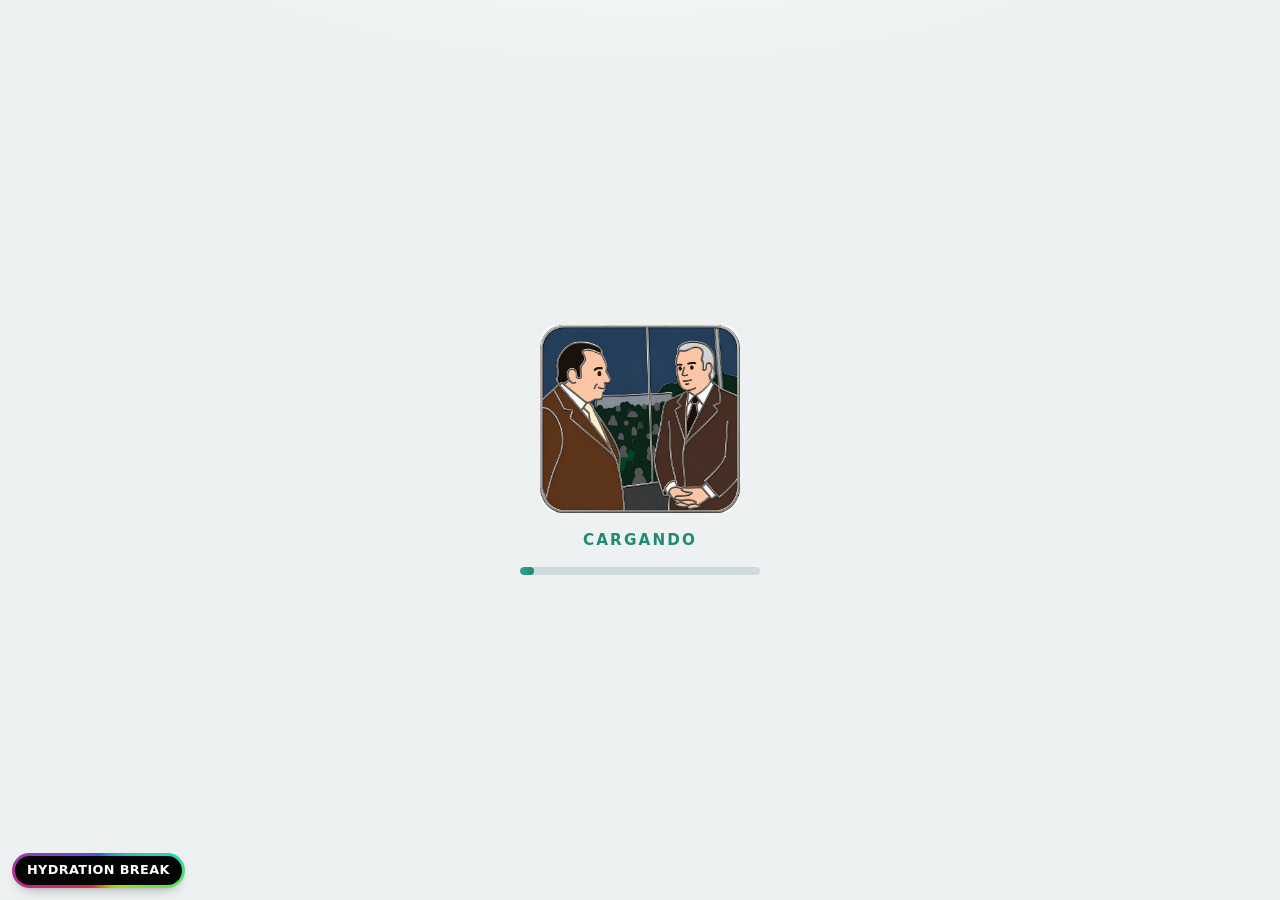
<file: index.html>
<!DOCTYPE html>
<html lang="es">
<head>
  <meta charset="UTF-8">
  <meta name="viewport" content="width=device-width, initial-scale=1">
  <title>Prode Mundial | Iveco 2013</title>
  <link rel="stylesheet" href="style.css?v=25">
  <script src="theme.js?v=4"></script>
  <script src="loader.js?v=4"></script>
</head>
<body>

  <div id="loader" class="loader">
    <div class="loader__box">
      <img class="loader__img" src="img/carga.png" alt="">
      <p class="loader__text">Cargando</p>
      <div class="loader__bar"><span class="loader__fill"></span></div>
      <div class="loader__banner">HYDRATION BREAK</div>
    </div>
  </div>

  <header class="site-header">
    <div class="wrap">
      <div class="brand">
        <span class="brand__logo">🏆</span>
        <div>
          <h1 class="brand__title">Prode Mundial | Iveco 2013</h1>
          <p class="brand__subtitle">Pronósticos · Mundial 2026 ⭐⭐⭐</p>
        </div>
      </div>
      <button class="theme-toggle" type="button" aria-label="Cambiar tema">🌙</button>
      <button class="nav-toggle" aria-label="Menú" aria-expanded="false" aria-controls="site-nav">☰</button>
      <nav class="site-nav" id="site-nav">
        <a class="site-nav__link is-active" href="index.html">🏆 Home</a>
        <a class="site-nav__link" href="calendario.html">📅 Calendario</a>
        <a class="site-nav__link" href="resultados.html">📊 Resultados</a>
        <a class="site-nav__link" href="especiales.html">⭐ Especiales</a>
      </nav>
    </div>
  </header>

  <main class="wrap">

    <div id="live-slot"></div>

    <section class="card">
      <div class="card__head">
        <h2 class="card__title">Tabla General</h2>
        <span class="card__hint">Acumulado de todas las fechas + especiales</span>
      </div>
      <div id="general" class="tabla-scroll"></div>
    </section>

    <section class="card">
      <div class="card__head">
        <h2 class="card__title">Ranking por Fecha</h2>
        <div class="select-wrap">
          <select id="fechaSelect" class="select">
            <option>Fecha 1</option>
            <option>Fecha 2</option>
            <option selected>Fecha 3</option>
            <option>Play Off</option>
          </select>
        </div>
      </div>
      <div id="fechaRanking" class="tabla-scroll"></div>
    </section>

    <section class="card">
      <div class="card__head">
        <h2 class="card__title">Pronósticos</h2>
        <span class="card__hint">Verde = acierto · Rojo = error</span>
      </div>
      <div id="pronosticos" class="tabla-scroll"></div>
    </section>

    <section class="card">
      <div class="card__head">
        <h2 class="card__title">Predicciones</h2>
        <span class="card__hint">% según los pronósticos</span>
      </div>
      <div id="probabilidades" class="tabla-scroll"></div>
    </section>

  </main>

  <script src="paises.js?v=19"></script>
  <script src="live.js?v=19"></script>
  <script src="app.js?v=6"></script>
  <script src="nav.js?v=4"></script>

</body>
</html>
</file>
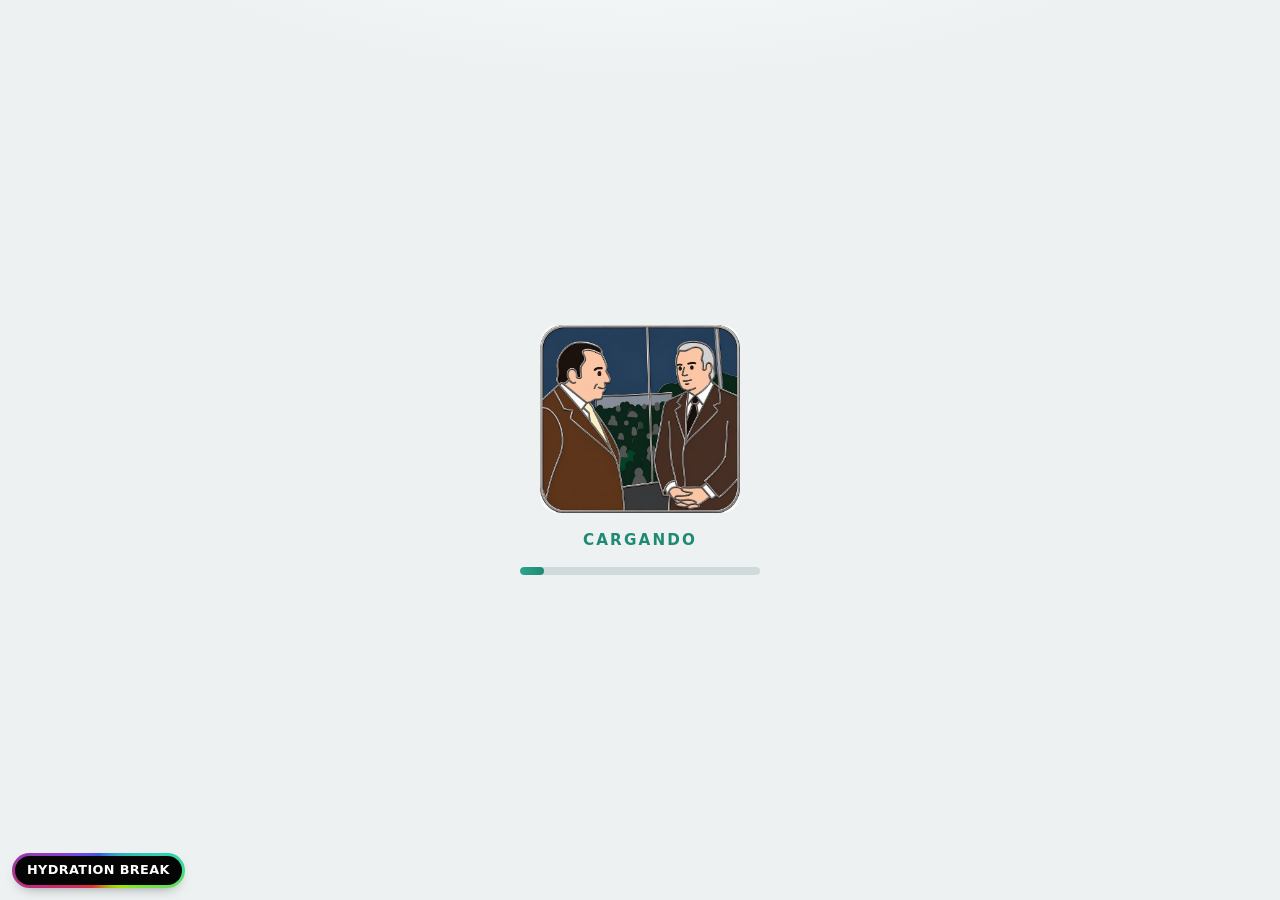
<file: especiales.html>
<!DOCTYPE html>
<html lang="es">
<head>
  <meta charset="UTF-8">
  <meta name="viewport" content="width=device-width, initial-scale=1">
  <title>Especiales · Prode Mundial | Iveco 2013</title>
  <link rel="stylesheet" href="style.css?v=25">
  <script src="theme.js?v=4"></script>
  <script src="loader.js?v=4"></script>
</head>
<body>

  <div id="loader" class="loader">
    <div class="loader__box">
      <img class="loader__img" src="img/carga.png" alt="">
      <p class="loader__text">Cargando</p>
      <div class="loader__bar"><span class="loader__fill"></span></div>
      <div class="loader__banner">HYDRATION BREAK</div>
    </div>
  </div>

  <header class="site-header">
    <div class="wrap">
      <div class="brand">
        <span class="brand__logo">⭐</span>
        <div>
          <h1 class="brand__title">Especiales</h1>
          <p class="brand__subtitle">Predicciones del Mundial</p>
        </div>
      </div>
      <button class="theme-toggle" type="button" aria-label="Cambiar tema">🌙</button>
      <button class="nav-toggle" aria-label="Menú" aria-expanded="false" aria-controls="site-nav">☰</button>
      <nav class="site-nav" id="site-nav">
        <a class="site-nav__link" href="index.html">🏆 Home</a>
        <a class="site-nav__link" href="calendario.html">📅 Calendario</a>
        <a class="site-nav__link" href="resultados.html">📊 Resultados</a>
        <a class="site-nav__link is-active" href="especiales.html">⭐ Especiales</a>
      </nav>
    </div>
  </header>

  <main class="wrap">
    <p class="esp-note">⭐ Predicciones especiales · suman a la Tabla General</p>
    <div id="especiales"></div>
  </main>

  <script src="paises.js?v=5"></script>
  <script src="especiales.js?v=8"></script>
  <script src="nav.js?v=4"></script>

</body>
</html>
</file>
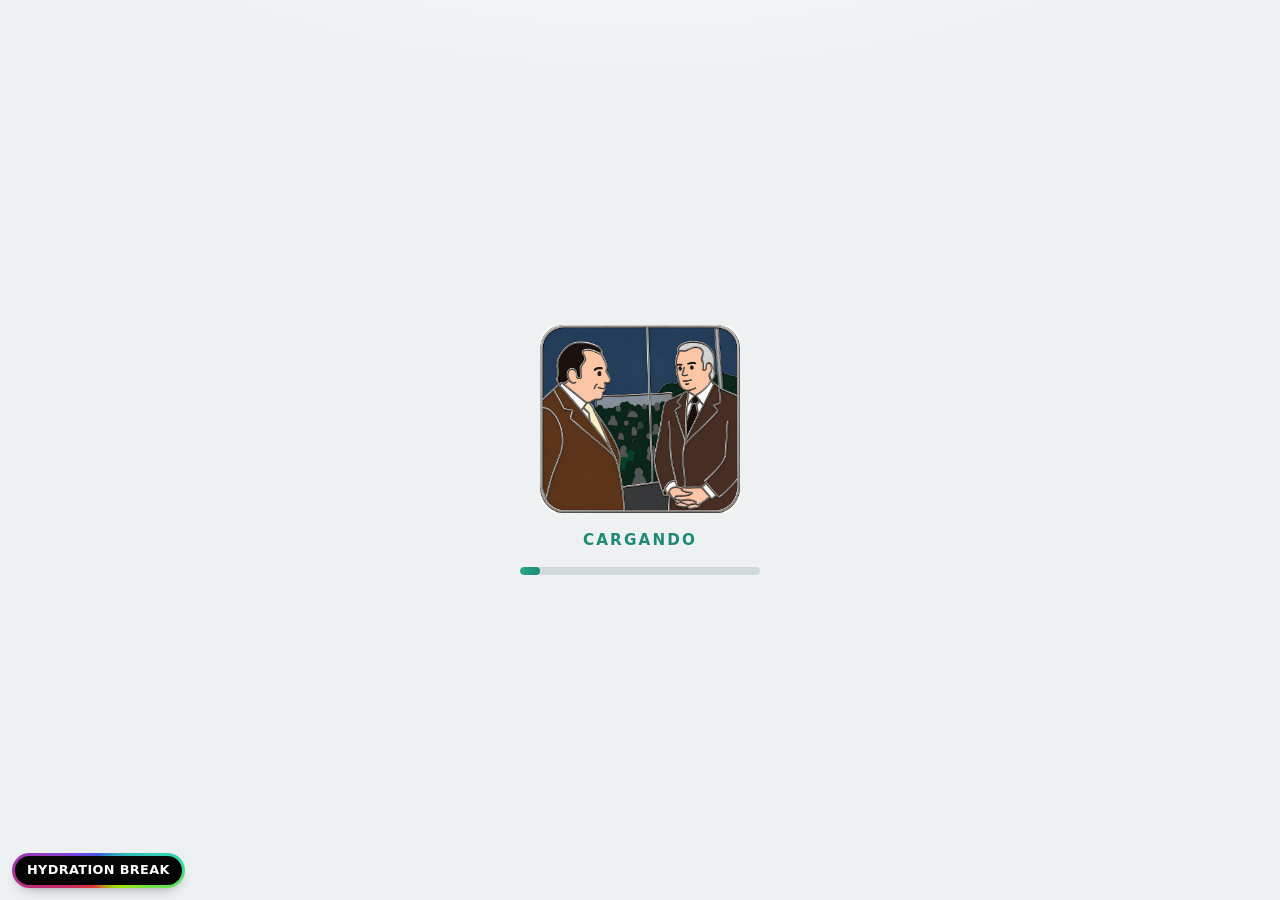
<file: resultados.html>
<!DOCTYPE html>
<html lang="es">
<head>
  <meta charset="UTF-8">
  <meta name="viewport" content="width=device-width, initial-scale=1">
  <title>Resultados · Prode Mundial | Iveco 2013</title>
  <link rel="stylesheet" href="style.css?v=25">
  <script src="theme.js?v=4"></script>
  <script src="loader.js?v=4"></script>
</head>
<body>

  <div id="loader" class="loader">
    <div class="loader__box">
      <img class="loader__img" src="img/carga.png" alt="">
      <p class="loader__text">Cargando</p>
      <div class="loader__bar"><span class="loader__fill"></span></div>
      <div class="loader__banner">HYDRATION BREAK</div>
    </div>
  </div>

  <header class="site-header">
    <div class="wrap">
      <div class="brand">
        <span class="brand__logo">📊</span>
        <div>
          <h1 class="brand__title">Resultados</h1>
          <p class="brand__subtitle">Partidos terminados · Mundial 2026</p>
        </div>
      </div>
      <button class="theme-toggle" type="button" aria-label="Cambiar tema">🌙</button>
      <button class="nav-toggle" aria-label="Menú" aria-expanded="false" aria-controls="site-nav">☰</button>
      <nav class="site-nav" id="site-nav">
        <a class="site-nav__link" href="index.html">🏆 Home</a>
        <a class="site-nav__link" href="calendario.html">📅 Calendario</a>
        <a class="site-nav__link is-active" href="resultados.html">📊 Resultados</a>
        <a class="site-nav__link" href="especiales.html">⭐ Especiales</a>
      </nav>
    </div>
  </header>

  <main class="wrap">

    <div id="live-slot"></div>

    <p class="res-note">📊 Resultados de partidos terminados · 🟢 pegó el resultado · 🔴 erró</p>
    <div id="resultados"></div>

  </main>

  <script src="paises.js?v=19"></script>
  <script src="live.js?v=19"></script>
  <script src="calendario.js?v=6"></script>
  <script src="resultados.js?v=2"></script>
  <script src="nav.js?v=4"></script>

</body>
</html>
</file>
<file: style.css>
/* ============================================================
   Prode Mundial — mini design system (vanilla, sin build)
   ============================================================ */

/* ---------------------------------------------------------
   1. Tokens
   --------------------------------------------------------- */
:root{
  /* Tipografía del sistema (sin CDN) */
  --font: system-ui, -apple-system, "Segoe UI", Roboto, Ubuntu,
          Cantarell, "Helvetica Neue", Arial, sans-serif;

  /* Neutros — paleta clara: Almond Silk #EBD4CB · Iron Grey #4A5759 · Seagrass #2CA58D */
  --bg:        #edf1f1;   /* gris claro neutro (familia Iron Grey, sin rosa) */
  --surface:   #ffffff;
  --surface-2: #f4f7f7;   /* zebra */
  --ink:       #2c3839;
  --ink-soft:  #4a5759;   /* Iron Grey */
  --line:      #e2e8e8;
  --line-2:    #d0dada;

  /* Acento: verde "seagrass" */
  --brand:    #2ca58d;    /* Seagrass */
  --brand-2:  #1f8a74;
  --brand-bg: #e2f4ee;

  /* Header de tablas (Iron Grey) */
  --th-bg:  #4a5759;
  --th-ink: #f2ece8;

  /* Estados (fondo suave + texto de alto contraste) */
  --ok-bg:   #d2f0e4;  --ok-ink:   #11604a;
  --bad-bg:  #f8d8d2;  --bad-ink:  #8a2f24;
  --pend-bg: #efe5df;  --pend-ink: #6f6660;

  /* Podio */
  --gold:   #c79a1e;  --gold-bg:   #f7edcb;
  --silver: #8a97a8;  --silver-bg: #eef1f4;
  --bronze: #b5742a;  --bronze-bg: #f4e2d2;

  /* Espaciado */
  --sp-1:4px; --sp-2:8px; --sp-3:12px; --sp-4:16px; --sp-5:24px; --sp-6:32px;

  /* Radios */
  --r-sm:8px; --r:12px; --r-lg:18px;

  /* Sombras */
  --sh-sm: 0 1px 2px rgba(15,23,42,.05), 0 1px 1px rgba(15,23,42,.04);
  --sh:    0 8px 24px -10px rgba(15,23,42,.25);

  /* Layout */
  --maxw: 920px;
}

/* ---------------------------------------------------------
   1b. Modo oscuro
   Paleta: Ink Black #0E131F · Ebony #697268 · Icy Blue #ADD9F4
           Old Rose #DB7F8E · Green Yellow #C2F970
   --------------------------------------------------------- */
[data-theme="dark"]{
  --bg:        #0E131F;   /* Ink Black */
  --surface:   #161d2b;
  --surface-2: #1f2838;

  --ink:       #e9eff6;
  --ink-soft:  #99a39a;   /* Ebony aclarado para legibilidad */
  --line:      #2b3343;
  --line-2:    #3b4559;

  --brand:    #C2F970;    /* Green Yellow — acento principal */
  --brand-2:  #ADD9F4;    /* Icy Blue — acento claro (texto/números) */
  --brand-bg: #1b2538;    /* azul-noche tenue (hover, chips) */

  --th-bg:  #0a0f18;
  --th-ink: #cfd8e2;

  --ok-bg:   #233a18;  --ok-ink:   #C2F970;   /* acierto = lima */
  --bad-bg:  #3e2027;  --bad-ink:  #DB7F8E;   /* error = old rose */
  --pend-bg: #1f2838;  --pend-ink: #8a93a2;

  --gold:   #e2b13c;  --gold-bg:   #3a3318;
  --silver: #aeb9c4;  --silver-bg: #2a3340;
  --bronze: #cd8a44;  --bronze-bg: #3a2d1d;

  --sh-sm: 0 1px 2px rgba(0,0,0,.45), 0 1px 1px rgba(0,0,0,.35);
  --sh:    0 8px 24px -10px rgba(0,0,0,.75);
}
/* Fondos con color "hardcodeado" que hay que reemplazar en oscuro */
[data-theme="dark"] body{
  background:radial-gradient(1100px 520px at 50% -240px,#1a2742 0%,var(--bg) 60%);
}
[data-theme="dark"] .site-header{
  background:linear-gradient(135deg,#0E131F 0%,#1b2740 55%,#243049 100%);
}
[data-theme="dark"] .loader{
  background:radial-gradient(1100px 520px at 50% -240px,#1a2742 0%,var(--bg) 60%);
}
/* Columna RES de Pronósticos (tenía fondo claro fijo) */
[data-theme="dark"] #pronosticos td:nth-child(2){
  background:#1c2535;
  color:var(--ink);
  border-inline-color:var(--line-2);
}
/* En oscuro los acentos (lima / icy blue) son CLAROS: cuando se usan como
   fondo, el texto encima debe ir oscuro para que se lea. */
[data-theme="dark"] #pronosticos th:nth-child(2),   /* RES sobre lima */
[data-theme="dark"] .prob__pct.is-active,           /* % activo sobre lima */
[data-theme="dark"] .site-nav__link.is-active{      /* pill activa (fondo #fff) */
  color:#0E131F;
}

/* ---------------------------------------------------------
   2. Reset suave
   --------------------------------------------------------- */
*,*::before,*::after{ box-sizing:border-box; }
html{ -webkit-text-size-adjust:100%; }
body{
  margin:0;
  font-family:var(--font);
  font-size:15px;
  line-height:1.45;
  color:var(--ink);
  background:radial-gradient(1100px 520px at 50% -240px,#ffffff 0%,var(--bg) 62%);
  background-attachment:fixed;
  -webkit-font-smoothing:antialiased;
}

/* ---------------------------------------------------------
   3. Layout
   --------------------------------------------------------- */
.wrap{
  width:100%;
  max-width:var(--maxw);
  margin-inline:auto;
  padding-inline:var(--sp-4);
}
main.wrap{
  padding-block:var(--sp-5) var(--sp-6);
  display:flex;
  flex-direction:column;
  gap:var(--sp-5);
}

/* ---------------------------------------------------------
   4. Header / marca
   --------------------------------------------------------- */
.site-header{
  background:linear-gradient(135deg,#34413f 0%,#2ca58d 70%,#1f8a74 100%);
  color:#fff;
  box-shadow:var(--sh);
}
.site-header .wrap{
  position:relative;
  display:flex;
  align-items:center;
  gap:var(--sp-3);
  padding-block:var(--sp-4);
}

/* Botón de navegación del header (calendario / volver) */
.nav-btn{
  display:inline-flex;
  align-items:center;
  justify-content:center;
  flex:none;
  width:42px;
  height:42px;
  font-size:1.3rem;
  line-height:1;
  text-decoration:none;
  color:#fff;
  background:rgba(255,255,255,.14);
  border:1px solid rgba(255,255,255,.24);
  border-radius:12px;
  transition:background .15s,transform .1s;
}
.nav-btn:hover{ background:rgba(255,255,255,.28); }
.nav-btn:active{ transform:scale(.93); }
.nav-btn--end{ margin-left:auto; }   /* empuja el botón a la derecha */

/* Botón de cambio de tema (claro / oscuro) */
.theme-toggle{
  margin-left:auto;       /* empuja los controles del header a la derecha */
  display:inline-flex;
  align-items:center;
  justify-content:center;
  flex:none;
  width:42px;
  height:42px;
  font-size:1.2rem;
  line-height:1;
  color:#fff;
  background:rgba(255,255,255,.14);
  border:1px solid rgba(255,255,255,.24);
  border-radius:12px;
  cursor:pointer;
  transition:background .15s,transform .1s;
}
.theme-toggle:hover{ background:rgba(255,255,255,.28); }
.theme-toggle:active{ transform:scale(.93); }

/* ---- Navegación principal (Home / Calendario / Especiales) ---- */
.site-nav{
  display:flex;
  gap:var(--sp-2);
}
.site-nav__link{
  display:inline-flex;
  align-items:center;
  gap:6px;
  padding:8px 14px;
  font-size:.85rem;
  font-weight:700;
  line-height:1;
  white-space:nowrap;
  text-decoration:none;
  color:#fff;
  background:rgba(255,255,255,.14);
  border:1px solid rgba(255,255,255,.24);
  border-radius:12px;
  transition:background .15s,transform .1s;
}
.site-nav__link:hover{ background:rgba(255,255,255,.28); }
.site-nav__link:active{ transform:scale(.96); }
.site-nav__link.is-active{
  background:#fff;
  color:var(--brand-2);
  border-color:#fff;
}

/* Botón hamburguesa (solo mobile) */
.nav-toggle{
  display:none;          /* oculto en desktop */
  width:42px;
  height:42px;
  align-items:center;
  justify-content:center;
  font-size:1.4rem;
  line-height:1;
  color:#fff;
  background:rgba(255,255,255,.14);
  border:1px solid rgba(255,255,255,.24);
  border-radius:12px;
  cursor:pointer;
  transition:background .15s,transform .1s;
}
.nav-toggle:hover{ background:rgba(255,255,255,.28); }
.nav-toggle:active{ transform:scale(.93); }
.brand{ display:flex; align-items:center; gap:var(--sp-3); }
.brand__logo{
  font-size:2rem;
  line-height:1;
  filter:drop-shadow(0 2px 3px rgba(0,0,0,.3));
}
.brand__title{
  margin:0;
  font-size:clamp(1.35rem,4.5vw,1.9rem);
  font-weight:800;
  letter-spacing:-.02em;
}
.brand__subtitle{
  margin:3px 0 0;
  font-size:.72rem;
  font-weight:600;
  letter-spacing:.12em;
  text-transform:uppercase;
  color:rgba(255,255,255,.72);
}

/* ---------------------------------------------------------
   5. Card / sección
   --------------------------------------------------------- */
.card{
  background:var(--surface);
  border:1px solid var(--line);
  border-radius:var(--r-lg);
  box-shadow:var(--sh-sm);
  overflow:hidden;
}
.card__head{
  display:flex;
  align-items:center;
  justify-content:space-between;
  gap:var(--sp-3);
  flex-wrap:wrap;
  padding:var(--sp-4) var(--sp-4) var(--sp-3);
  border-bottom:1px solid var(--line);
}
.card__title{
  margin:0;
  display:flex;
  align-items:center;
  gap:10px;
  font-size:1.05rem;
  font-weight:700;
  letter-spacing:-.01em;
}
.card__title::before{
  content:"";
  width:4px; height:18px;
  border-radius:99px;
  background:linear-gradient(var(--brand),var(--brand-2));
}
.card__hint{
  font-size:.74rem;
  font-weight:600;
  color:var(--ink-soft);
}

/* ---------------------------------------------------------
   6. Selector de fecha
   --------------------------------------------------------- */
.select-wrap{ position:relative; display:inline-flex; }
.select-wrap::after{
  content:"";
  position:absolute; right:13px; top:50%;
  width:7px; height:7px;
  border-right:2px solid var(--ink-soft);
  border-bottom:2px solid var(--ink-soft);
  transform:translateY(-65%) rotate(45deg);
  pointer-events:none;
}
.select{
  appearance:none; -webkit-appearance:none;
  font:inherit; font-weight:650;
  color:var(--ink);
  background:var(--surface-2);
  border:1px solid var(--line-2);
  border-radius:var(--r-sm);
  padding:8px 34px 8px 13px;
  cursor:pointer;
  transition:border-color .15s,box-shadow .15s;
}
.select:hover{ border-color:var(--brand); }
.select:focus-visible{
  outline:none;
  border-color:var(--brand);
  box-shadow:0 0 0 3px var(--brand-bg);
}

/* ---------------------------------------------------------
   7. Tablas — base
   --------------------------------------------------------- */
.tabla-scroll{
  overflow-x:auto;
  -webkit-overflow-scrolling:touch;
}
.tabla-scroll table{
  width:100%;
  border-collapse:separate;
  border-spacing:0;
  font-size:.9rem;
}
.tabla-scroll th,
.tabla-scroll td{
  padding:9px 12px;
  text-align:center;
  white-space:nowrap;
  border-bottom:1px solid var(--line);
}
.tabla-scroll th{
  background:var(--th-bg);
  color:var(--th-ink);
  font-size:.7rem;
  font-weight:700;
  letter-spacing:.06em;
  text-transform:uppercase;
}
.tabla-scroll tr:last-child td{ border-bottom:0; }

/* Zebra (excluye podio para no pisar su color) */
.tabla-scroll tr:nth-child(even):not(.top-1):not(.top-2):not(.top-3) td{
  background:var(--surface-2);
}
/* Hover solo en desktop con puntero fino */
@media (hover:hover) and (pointer:fine){
  .tabla-scroll tbody tr:hover td{ background:var(--brand-bg); }
}

/* ---------------------------------------------------------
   8. Ranking (general + fecha): Pos | Jugador | Puntos
   --------------------------------------------------------- */
#general td:first-child,  #general th:first-child,
#fechaRanking td:first-child, #fechaRanking th:first-child{
  width:54px;
  color:var(--ink-soft);
  font-variant-numeric:tabular-nums;
}
#general td:nth-child(2),  #general th:nth-child(2),
#fechaRanking td:nth-child(2), #fechaRanking th:nth-child(2){
  text-align:left;
  font-weight:650;
}
#general td:last-child,
#fechaRanking td:last-child{
  width:82px;
  font-weight:800;
  color:var(--brand-2);
  font-variant-numeric:tabular-nums;
}

/* Podio (top 3 puestos) */
.top-1 td{ background:var(--gold-bg); }
.top-2 td{ background:var(--silver-bg); }
.top-3 td{ background:var(--bronze-bg); }
.top-1 td:first-child{ box-shadow:inset 4px 0 0 var(--gold); }
.top-2 td:first-child{ box-shadow:inset 4px 0 0 var(--silver); }
.top-3 td:first-child{ box-shadow:inset 4px 0 0 var(--bronze); }
.top-1 td:nth-child(2),
.top-2 td:nth-child(2),
.top-3 td:nth-child(2){ font-weight:800; }

/* ---------------------------------------------------------
   9. Pronósticos — grid denso con header + 1ra columna sticky
   --------------------------------------------------------- */
#pronosticos{
  max-height:72vh;
  overflow:auto;            /* scroll horizontal y vertical interno */
}
#pronosticos table{
  width:max-content;
  min-width:100%;
  font-size:.82rem;
}
#pronosticos th,
#pronosticos td{ border-right:1px solid var(--line); }

/* Header sticky (fila de nombres) */
#pronosticos th{
  position:sticky; top:0; z-index:2;
}
/* Primera columna sticky (PARTIDO) */
#pronosticos td:first-child,
#pronosticos th:first-child{
  position:sticky; left:0;
  text-align:left;
  font-weight:650;
  min-width:138px; max-width:210px;
  white-space:normal;       /* deja partir el nombre del partido en 2 líneas */
}
#pronosticos td:first-child{
  z-index:1;
  background:var(--surface);
  box-shadow:1px 0 0 var(--line-2);
}
#pronosticos tr:nth-child(even) td:first-child{ background:var(--surface-2); }
#pronosticos th:first-child{ z-index:3; }   /* esquina por encima de todo */

/* Columna RES (resultado real): formato propio, distinto de aciertos/errores */
#pronosticos th:nth-child(2){
  background:var(--brand);
  color:#fff;
  border-inline:2px solid var(--brand-2);
}
#pronosticos td:nth-child(2){
  font-weight:800;
  color:var(--ink);
  background:#e3e8ef;
  border-inline:2px solid var(--line-2);
}

/* Estados accesibles */
#pronosticos td.ok{      background:var(--ok-bg);   color:var(--ok-ink);   font-weight:700; }
#pronosticos td.bad{     background:var(--bad-bg);  color:var(--bad-ink); }
#pronosticos td.pending{ background:var(--pend-bg); color:var(--pend-ink); }

/* Fila de totales (aciertos por jugador en la fecha) */
#pronosticos tr.totales td{
  border-top:2px solid var(--line-2);
  font-weight:800;
  background:var(--surface-2);
  color:var(--brand-2);
  font-variant-numeric:tabular-nums;
}
#pronosticos tr.totales td.partido{
  color:var(--ink-soft);
  text-transform:uppercase;
  font-size:.72rem;
  letter-spacing:.05em;
}

/* Partido: completo en desktop, abreviado en mobile (toggle por media query) */
.partido-abbr{ display:none; }

/* Banderas (solo desktop) — imágenes de flagcdn.com */
.flag{
  height:13px;
  width:auto;
  vertical-align:-2px;
  border-radius:2px;
  border:1px solid rgba(15,23,42,.12);
}

/* ---------------------------------------------------------
   9c. Marcador en vivo
   --------------------------------------------------------- */
.live-score{
  width:100%;
  margin:0 auto calc(var(--sp-2) * -1);
  padding:2px 0 0;
}
.live-score[hidden]{ display:none; }
.live-score__inner{
  display:flex;
  flex-direction:column;
  gap:8px;
  padding-inline:0;
}
.live-score__match{
  position:relative;
  display:grid;
  grid-template-columns:auto minmax(0,1fr);
  align-items:stretch;
  column-gap:7px;
  width:min(100%,740px);
  max-width:740px;
  margin-inline:auto;
  filter:drop-shadow(0 10px 18px rgba(0,0,0,.18));
}
/* Dos contenedores apilados por detras (efecto de capas):
   ::after = base clara (la mas atras, asoma como filo)
   ::before = bandeja con los colores del Mundial (calidos local, frios visita)
   Ambas sobresalen por debajo y a los lados, y asoman en el hueco reloj/panel. */
.live-score__match::after{
  content:"";
  position:absolute;
  z-index:-3;
  top:-2px;
  left:-13px;
  right:-13px;
  bottom:-13px;
  border-radius:26px;
  pointer-events:none;
  background:#f2efe9;
}
.live-score__match::before{
  content:"";
  position:absolute;
  z-index:-2;
  top:0;
  left:-8px;
  right:-8px;
  bottom:-9px;
  border-radius:22px;
  pointer-events:none;
  background:linear-gradient(90deg,
    #FF7A5C 0%,
    #F23E2E 20%,
    #E11D24 42%,
    #E11D24 50%,
    #2FD6AE 58%,
    #59E0C6 73%,
    #A98BE8 100%);
}
.live-score__minute{
  position:relative;
  z-index:1;
  display:flex;
  align-items:center;
  justify-content:center;
  min-height:56px;
  padding:0 20px;
  color:#101014;
  background:linear-gradient(180deg,#ffffff 0%,#f1efea 100%);
  border:2px solid rgba(0,0,0,.12);
  border-radius:16px;
  box-shadow:inset -14px 0 16px -4px rgba(238,39,72,.22);
  font-family:Impact, "Arial Black", var(--font);
  font-size:2.05rem;
  font-weight:900;
  font-variant-numeric:tabular-nums;
  letter-spacing:.02em;
}
.live-score__board{
  position:relative;
  z-index:1;
  display:grid;
  grid-template-columns:minmax(172px,1fr) 62px 62px 62px minmax(172px,1fr);
  align-items:center;
  min-width:0;
  min-height:56px;
  padding:0 14px;
  overflow:visible;
  color:#fff;
  background:#050505;
  border:2px solid rgba(255,255,255,.32);
  border-radius:18px;
  box-shadow:inset 0 1px 0 rgba(255,255,255,.18), inset 0 -1px 0 rgba(255,255,255,.1);
}
.live-team{
  position:relative;
  z-index:1;
  display:flex;
  align-items:center;
  gap:12px;
  min-width:0;
  height:100%;
  padding-bottom:4px;
}
.live-team--home{
  justify-content:flex-start;
  --team-color:var(--home-color, #2fc0a5);
}
.live-team--away{
  justify-content:flex-end;
  --team-color:var(--away-color, #f3d940);
}
.live-team .flag{
  flex:none;
  height:28px;
  border:2px solid rgba(255,255,255,.78);
  border-radius:5px;
  box-shadow:0 0 0 1px rgba(0,0,0,.55);
}
.live-team__dot{
  flex:none;
  width:16px;
  height:16px;
  border-radius:999px;
  background:var(--team-color, #2fc0a5);
  box-shadow:0 0 10px color-mix(in srgb, var(--team-color, #2fc0a5) 85%, transparent);
}
.live-team__abbr{
  flex:0 1 auto;
  overflow:hidden;
  text-overflow:ellipsis;
  color:#fff;
  font-family:Impact, "Arial Black", var(--font);
  font-size:2.08rem;
  font-weight:900;
  line-height:.95;
  letter-spacing:.03em;
  text-shadow:0 2px 0 rgba(0,0,0,.6);
  text-align:center;
}
.live-score__goal{
  position:relative;
  z-index:1;
  display:flex;
  align-items:center;
  justify-content:center;
  align-self:stretch;
  min-width:0;
  color:#04201a;
  background:#4ed8b0;
  border-inline:1px solid rgba(0,0,0,.24);
  font-family:Impact, "Arial Black", var(--font);
  font-size:2.45rem;
  font-weight:900;
  line-height:1;
  font-variant-numeric:tabular-nums;
}
.live-score__goal--home{
  border-radius:18px 0 0 18px;
}
.live-score__goal--away{
  border-radius:0 18px 18px 0;
}
.live-score__logo-wrap{
  position:relative;
  z-index:2;
  align-self:stretch;
  display:flex;
  align-items:center;
  justify-content:center;
  margin-block:-6px;
  background:#050505;
  border:2px solid rgba(255,255,255,.88);
  border-radius:16px;
  box-shadow:0 3px 8px rgba(0,0,0,.5);
}
.live-score__logo{
  display:block;
  width:40px;
  height:50px;
  object-fit:contain;
}
.live-score__sr-score{
  position:absolute;
  width:1px;
  height:1px;
  overflow:hidden;
  clip:rect(0 0 0 0);
  white-space:nowrap;
}

[data-theme="dark"] .live-score{
  background:transparent;
}
[data-theme="dark"] .live-score__minute{
  background:linear-gradient(180deg,#ffffff 0%,#f1efea 100%);
  color:#101014;
}

/* ---------------------------------------------------------
   9b. Probabilidades — % L/E/V + quién votó qué
   --------------------------------------------------------- */
.prob{ display:flex; flex-direction:column; }

.prob__row{
  display:grid;
  grid-template-columns:58px minmax(0,1fr) 56px minmax(0,1fr) 58px;
  align-items:center;
  gap:6px;
  padding:8px 4px;
  border-bottom:1px solid var(--line);
}

.prob__row--head{
  padding-top:4px;
  padding-bottom:4px;
  background:var(--surface-2);
  position:sticky; top:0; z-index:1;
}
.prob__th{
  text-align:center;
  font-size:.7rem;
  font-weight:800;
  letter-spacing:.06em;
  color:var(--ink-soft);
}

.prob__eq{
  min-width:0;
  font-weight:650;
  font-size:.9rem;
  white-space:nowrap;
  overflow:hidden;
  text-overflow:ellipsis;
}
.prob__eq--local{  text-align:right; }
.prob__eq--visita{ text-align:left;  }

.prob__pct{
  font:inherit;
  font-weight:800;
  font-variant-numeric:tabular-nums;
  cursor:pointer;
  border:1px solid var(--line-2);
  border-radius:var(--r-sm);
  background:var(--surface-2);
  color:var(--ink-soft);
  padding:6px 2px;
  transition:background .15s, color .15s, border-color .15s;
}
.prob__pct:hover{ border-color:var(--brand); color:var(--ink); }
.prob__pct.is-fav{
  background:var(--brand-bg);
  color:var(--brand-2);
  border-color:var(--brand);
}
.prob__pct.is-active{
  background:var(--brand);
  color:#fff;
  border-color:var(--brand-2);
}

.prob__detail{
  display:flex;
  flex-wrap:wrap;
  align-items:center;
  gap:6px;
  padding:8px 10px 12px;
  border-bottom:1px solid var(--line);
  background:var(--surface-2);
  font-size:.82rem;
}
.prob__detail-label{ font-weight:800; color:var(--ink-soft); }
.prob__chip{
  padding:3px 9px;
  border-radius:999px;
  background:var(--brand-bg);
  color:var(--brand-2);
  font-weight:700;
  font-size:.75rem;
}
.prob__none{ color:var(--ink-soft); font-style:italic; }
.prob__empty{ padding:var(--sp-4); color:var(--ink-soft); text-align:center; }

/* ---------------------------------------------------------
   10. Calendario (fase de grupos + TV)
   --------------------------------------------------------- */
.cal-note{
  margin:0 0 var(--sp-3);
  font-size:.82rem;
  font-weight:600;
  color:var(--ink-soft);
}
.cal__day-title{
  margin:0;
  padding:var(--sp-2) var(--sp-4);
  background:var(--surface-2);
  font-size:.72rem;
  font-weight:800;
  letter-spacing:.05em;
  text-transform:uppercase;
  color:var(--ink-soft);
  border-bottom:1px solid var(--line);
}
.match{
  display:flex;
  align-items:center;
  gap:var(--sp-3);
  padding:10px var(--sp-4);
  border-bottom:1px solid var(--line);
}
.match:last-child{ border-bottom:0; }
.match__time{
  flex:none;
  min-width:48px;
  font-weight:800;
  font-variant-numeric:tabular-nums;
  color:var(--brand-2);
}
.match__teams{
  flex:1 1 auto;
  min-width:0;
  font-weight:650;
}
.match__vs{
  margin:0 4px;
  font-size:.85em;
  font-weight:600;
  color:var(--ink-soft);
}
.match__channels{
  flex:none;
  display:flex;
  flex-wrap:wrap;
  gap:6px;
  justify-content:flex-end;
}
.chan{
  display:inline-flex;
  align-items:center;
  padding:2px 9px;
  font-size:.68rem;
  font-weight:700;
  white-space:nowrap;
  color:var(--ink-soft);
  background:var(--surface-2);
  border:1px solid var(--line-2);
  border-radius:999px;
}
/* Chip con logo de canal (PNG con tamaño intrínseco -> seguro en iOS) */
.chan--logo{
  gap:3px;
  padding:3px 8px;
  background:#fff;
}
.chan__img{
  height:18px;
  width:auto;
  max-width:120px;
  display:block;
}
.chan__badge{
  font-size:.62rem;
  font-weight:800;
  line-height:1;
  color:var(--ink-soft);
}

/* Partido de Argentina destacado */
.match--arg{
  background:var(--gold-bg);
  box-shadow:inset 3px 0 0 var(--gold);
}
.match--arg .match__time{ color:var(--bronze); }
.match--today{
  background:var(--brand-bg);
  box-shadow:inset 3px 0 0 var(--brand);
}
.match--today .match__time{ color:var(--brand-2); }

/* ---------------------------------------------------------
   10b. Especiales (una tabla por categoría)
   --------------------------------------------------------- */
.esp-note{
  margin:0 0 var(--sp-3);
  font-size:.82rem;
  font-weight:600;
  color:var(--ink-soft);
}
/* Separación entre las tarjetas de categoría */
#especiales{
  display:flex;
  flex-direction:column;
  gap:var(--sp-5);
}
/* Puntaje posible de la categoría (chip en el head) */
.esp-pts{
  flex:none;
  display:inline-flex;
  align-items:center;
  gap:4px;
  padding:2px 9px;
  font-size:.7rem;
  font-weight:800;
  color:var(--brand-2);
  background:var(--brand-bg);
  border:1px solid var(--line-2);
  border-radius:999px;
}
/* Resultado real de la categoría (o "a definir") */
.esp-result{
  display:inline-flex;
  align-items:center;
  gap:6px;
  font-size:.74rem;
  font-weight:700;
  color:var(--ink-soft);
}
.esp-result strong{ color:var(--ink); }
.esp-result .flag,
.esp-pred .flag{
  width:22px;
  height:16px;
  flex:none;
  object-fit:cover;
  border-radius:3px;
  box-shadow:0 0 0 1px rgba(0,0,0,.12);
}
.esp-pred{
  display:inline-flex;
  align-items:center;
  gap:8px;
  min-width:0;
}

/* Tabla de categoría: Jugador | Predicción | Pts */
.esp-tabla td:first-child,
.esp-tabla th:first-child{
  text-align:left;
  font-weight:650;
}
.esp-tabla td:nth-child(2),
.esp-tabla th:nth-child(2){ text-align:left; }
.esp-tabla td:last-child,
.esp-tabla th:last-child{
  width:64px;
  font-weight:800;
  color:var(--brand-2);
  font-variant-numeric:tabular-nums;
}
/* Predicción acertada */
.esp-tabla td.ok{ background:var(--ok-bg); color:var(--ok-ink); font-weight:700; }
.esp-tabla td.pending{ color:var(--ink-soft); }
.esp-tabla td.out{
  background:inherit;
  color:inherit;
  font-weight:inherit;
  text-decoration:none;
}
.esp-tabla td.out .esp-pred__text{
  color:#c44b5c;
  font-weight:700;
  text-decoration:line-through;
  text-decoration-color:#c44b5c;
  text-decoration-thickness:2px;
}

/* ---------------------------------------------------------
   10b-bis. Resultados (partidos terminados + chips)
   --------------------------------------------------------- */
.res-note{
  margin:0 0 var(--sp-3);
  font-size:.82rem;
  font-weight:600;
  color:var(--ink-soft);
}
/* Separación entre las tarjetas por fecha */
#resultados{
  display:flex;
  flex-direction:column;
  gap:var(--sp-5);
}
.res-list{ display:flex; flex-direction:column; }

/* Una fila por partido: marcador a la izquierda, chips a la derecha */
.res-match{
  display:grid;
  grid-template-columns:minmax(320px,400px) minmax(0,1fr);
  align-items:center;
  gap:var(--sp-3);
  padding:10px var(--sp-4);
  border-bottom:1px solid var(--line);
}
.res-match:last-child{ border-bottom:0; }
.res-match--today{
  background:var(--brand-bg);
  box-shadow:inset 3px 0 0 var(--brand);
}

/* Marcador: bandera+nombre local | goles | nombre+bandera visita */
.res-match__game{
  display:grid;
  grid-template-columns:1fr auto 1fr;
  align-items:center;
  gap:var(--sp-2);
  font-weight:650;
}
.res-team{
  display:flex;
  align-items:center;
  gap:6px;
  min-width:0;
  white-space:nowrap;
  overflow:hidden;
  text-overflow:ellipsis;
}
.res-team--home{ justify-content:flex-end;  text-align:right; }
.res-team--away{ justify-content:flex-start; text-align:left; }

.res-score{
  display:inline-flex;
  align-items:center;
  gap:6px;
  padding:3px 11px;
  font-weight:800;
  font-size:1.05rem;
  font-variant-numeric:tabular-nums;
  white-space:nowrap;
  background:var(--surface-2);
  border:1px solid var(--line-2);
  border-radius:var(--r-sm);
}
.res-score__n{ min-width:.9em; text-align:center; }
.res-score__sep{ color:var(--ink-soft); font-weight:700; }

/* Partido terminado pero sin marcador de la API: badge del resultado */
.res-score--pending{ background:transparent; border:0; padding:0; }
.res-badge{
  display:inline-flex;
  align-items:center;
  justify-content:center;
  min-width:28px;
  padding:3px 8px;
  font-size:.72rem;
  font-weight:800;
  color:var(--brand-2);
  background:var(--brand-bg);
  border:1px solid var(--line-2);
  border-radius:999px;
}

/* Chips: verdes (pegaron) primero, rojos (erraron) después */
.res-match__chips{
  display:flex;
  flex-wrap:wrap;
  align-items:center;
  gap:5px;
}
.res-chip{
  display:inline-flex;
  align-items:center;
  padding:3px 9px;
  font-size:.72rem;
  font-weight:700;
  white-space:nowrap;
  border:1px solid transparent;
  border-radius:999px;
}
.res-chip--ok{  background:var(--ok-bg);    color:var(--ok-ink); }
.res-chip--bad{ background:var(--bad-bg);   color:var(--bad-ink); }
.res-chip--none{ background:var(--surface-2); color:var(--ink-soft); }

/* Sin partidos terminados todavía */
.res-empty{
  margin:0;
  padding:var(--sp-5);
  text-align:center;
  color:var(--ink-soft);
  background:var(--surface);
  border:1px solid var(--line);
  border-radius:var(--r-lg);
}

/* ---------------------------------------------------------
   10c. Pantalla de carga
   --------------------------------------------------------- */
.loader{
  position:fixed;
  inset:0;
  z-index:1000;
  display:flex;
  align-items:center;
  justify-content:center;
  background:radial-gradient(1100px 520px at 50% -240px,#ffffff 0%,var(--bg) 62%);
  transition:opacity .4s ease;
}
.loader.is-hidden{
  opacity:0;
  pointer-events:none;
}
.loader__box{
  display:flex;
  flex-direction:column;
  align-items:center;
  gap:var(--sp-4);
  padding:var(--sp-5);
  text-align:center;
}
.loader__img{
  width:min(55vw,200px);
  height:auto;
  border-radius:var(--r-lg);
}
.loader__text{
  margin:0;
  font-size:.95rem;
  font-weight:800;
  letter-spacing:.14em;
  text-transform:uppercase;
  color:var(--brand-2);
}
.loader__bar{
  width:min(70vw,240px);
  height:8px;
  background:var(--line-2);
  border-radius:999px;
  overflow:hidden;
}
.loader__fill{
  display:block;
  height:100%;
  width:0;
  border-radius:999px;
  background:linear-gradient(90deg,var(--brand),var(--brand-2));
}
/* Banner "HYDRATION BREAK": pill negro con borde multicolor (estilo Mundial),
   fondo transparente. Fijo en el vértice inferior izquierdo de la pantalla. */
.loader__banner{
  position:fixed;
  left:var(--sp-3);
  bottom:var(--sp-3);
  z-index:2;
  display:inline-flex;
  align-items:center;
  justify-content:center;
  padding:5px 12px;
  border:3px solid transparent;
  border-radius:999px;
  /* truco del borde con degradado: relleno negro (padding-box) + degradado
     cónico en el borde (border-box) -> azul arriba, verde der., rojo abajo, violeta izq. */
  background:
    linear-gradient(#050505,#050505) padding-box,
    conic-gradient(
      #3B5BDB 0deg,
      #2FD6AE 80deg,
      #9BE800 125deg,
      #E03131 200deg,
      #C92A6A 250deg,
      #7048E8 305deg,
      #3B5BDB 360deg) border-box;
  color:#fff;
  font-family:Impact,"Arial Black",var(--font);
  font-weight:900;
  font-size:clamp(0.65rem,2.6vw,0.8rem);
  letter-spacing:.03em;
  text-transform:uppercase;
  white-space:nowrap;
  box-shadow:0 6px 14px -8px rgba(0,0,0,.5);
}

/* ---------------------------------------------------------
   11. Mobile-first tweaks
   --------------------------------------------------------- */
@media (max-width:640px){
  body{ font-size:14px; }
  .wrap{ padding-inline:var(--sp-3); }
  main.wrap{ padding-block:var(--sp-4) var(--sp-5); gap:var(--sp-4); }
  .card{ border-radius:var(--r); }
  .card__head{ padding:var(--sp-3); }
  .card__title{ font-size:1rem; }
  .brand__logo{ font-size:1.6rem; }
  /* Header compacto: titulo mas chico y boton arriba a la derecha */
  .site-header .wrap{ align-items:flex-start; }
  .brand{ min-width:0; }
  .brand__title{ font-size:1.1rem; }

  /* Navegación: hamburguesa + menú desplegable */
  .nav-toggle{ display:inline-flex; }
  .site-nav{
    position:absolute;
    top:100%;
    right:var(--sp-3);
    margin-top:var(--sp-2);
    flex-direction:column;
    gap:6px;
    padding:6px;
    min-width:190px;
    background:var(--brand-2);
    border:1px solid rgba(255,255,255,.24);
    border-radius:var(--r);
    box-shadow:var(--sh);
    display:none;          /* cerrado por defecto */
    z-index:50;
  }
  .site-nav.is-open{ display:flex; }
  /* En oscuro el menú no puede usar el acento claro de fondo (texto blanco) */
  [data-theme="dark"] .site-nav{
    background:#161d2b;
    border-color:rgba(255,255,255,.14);
  }
  .site-nav__link{
    width:100%;
    justify-content:flex-start;
    font-size:.9rem;
    padding:10px 12px;
  }

  .tabla-scroll th,
  .tabla-scroll td{ padding:7px 9px; }
  #pronosticos table{ font-size:.78rem; }

  /* Nombres abreviados, sin bandera, columna compacta */
  .partido-full{ display:none; }
  .partido-abbr{ display:inline; }
  #pronosticos td:first-child,
  #pronosticos th:first-child{
    min-width:78px;
    max-width:120px;
    white-space:nowrap;
  }

  /* Marcador en vivo compacto */
  .live-score{ margin-bottom:0; padding-top:0; }
  .live-score__match{
    grid-template-columns:auto minmax(0,1fr);
    column-gap:5px;
    max-width:100%;
  }
  .live-score__match::before{
    top:0;
    left:-5px;
    right:-5px;
    bottom:-6px;
    border-radius:15px;
  }
  .live-score__match::after{
    top:-2px;
    left:-9px;
    right:-9px;
    bottom:-9px;
    border-radius:18px;
  }
  .live-score__minute{
    min-height:40px;
    padding-inline:12px;
    border-radius:12px;
    font-size:1.15rem;
  }
  .live-score__board{
    grid-template-columns:minmax(72px,1fr) 34px 36px 34px minmax(72px,1fr);
    min-height:40px;
    padding-inline:9px;
    border-radius:13px;
  }
  .live-team{ column-gap:4px; padding-bottom:3px; }
  .live-team .flag{
    height:16px;
    border-width:1px;
    border-radius:3px;
  }
  .live-team__dot{
    width:8px;
    height:8px;
  }
  .live-team__abbr{ font-size:1.02rem; letter-spacing:0; }
  .live-score__goal{
    font-size:1.45rem;
  }
  .live-score__goal--home{ border-radius:11px 0 0 11px; }
  .live-score__goal--away{ border-radius:0 11px 11px 0; }
  .live-score__logo-wrap{
    margin-block:-4px;
    border-width:2px;
    border-radius:10px;
  }
  .live-score__logo{
    width:25px;
    height:34px;
  }

  /* Probabilidades: columnas de % más angostas en mobile */
  .prob__row{ grid-template-columns:50px minmax(0,1fr) 48px minmax(0,1fr) 50px; gap:5px; }
  .prob__eq{ font-size:.84rem; }
  .prob__pct{ font-size:.82rem; }

  /* Calendario: los canales bajan debajo del partido */
  .match{ flex-wrap:wrap; }
  .match__channels{
    width:100%;
    justify-content:flex-start;
    gap:5px;
    padding-left:60px;
  }
  .chan{
    padding:1px 7px;
    font-size:.62rem;
  }
  .chan--logo{
    padding:2px 6px;
  }
  .chan__img{
    height:14px;
    max-width:86px;
  }
  .chan--disney .chan__img{
    height:18px;
    max-width:78px;
  }
  .chan__badge{
    font-size:.56rem;
  }

  /* Resultados: marcador arriba, chips debajo */
  .res-match{
    grid-template-columns:1fr;
    gap:var(--sp-2);
    padding:10px var(--sp-3);
  }
  .res-score{ font-size:.95rem; padding:2px 9px; }
  .res-chip{ padding:2px 8px; font-size:.68rem; }
}
</file>
